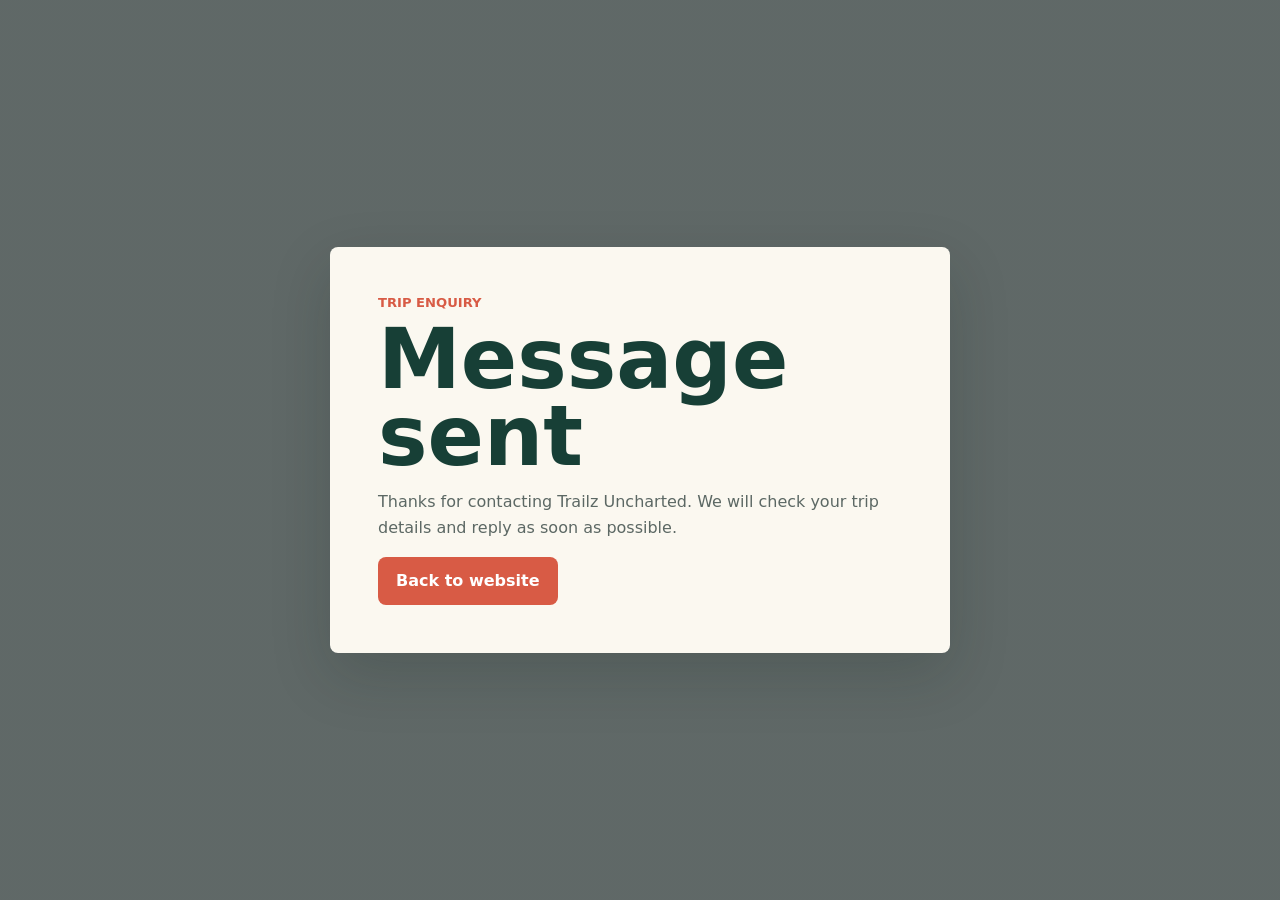
<file: success.html>
<!DOCTYPE html>
<html lang="en">
  <head>
    <meta charset="UTF-8" />
    <meta name="viewport" content="width=device-width, initial-scale=1.0" />
    <title>Enquiry Sent | Trailz Uncharted</title>
    <link rel="stylesheet" href="styles.css" />
  </head>
  <body class="success-page">
    <main class="success-panel">
      <p class="eyebrow">Trip enquiry</p>
      <h1>Message sent</h1>
      <p>
        Thanks for contacting Trailz Uncharted. We will check your trip details
        and reply as soon as possible.
      </p>
      <a class="primary-action" href="/">
        Back to website
      </a>
    </main>
  </body>
</html>
</file>
<file: styles.css>
:root {
  --ink: #14211f;
  --muted: #5c6864;
  --paper: #fbf8f0;
  --mist: #e7f1ed;
  --pine: #173f36;
  --teal: #0b6b70;
  --coral: #d85b45;
  --sun: #f3b64a;
  --line: rgba(20, 33, 31, 0.16);
  --shadow: 0 22px 60px rgba(18, 31, 29, 0.18);
}

* {
  box-sizing: border-box;
}

html {
  scroll-behavior: smooth;
}

body {
  margin: 0;
  font-family: Inter, ui-sans-serif, system-ui, -apple-system, BlinkMacSystemFont, "Segoe UI", sans-serif;
  color: var(--ink);
  background: var(--paper);
}

img {
  display: block;
  max-width: 100%;
}

a {
  color: inherit;
}

.site-header {
  position: fixed;
  inset: 0 0 auto;
  z-index: 10;
  display: flex;
  align-items: center;
  justify-content: space-between;
  gap: 18px;
  padding: 18px clamp(18px, 4vw, 52px);
  color: #fff;
  transition: background 180ms ease, color 180ms ease, box-shadow 180ms ease;
}

.site-header.scrolled {
  color: var(--ink);
  background: rgba(251, 248, 240, 0.94);
  box-shadow: 0 12px 35px rgba(18, 31, 29, 0.09);
  backdrop-filter: blur(16px);
}

.brand,
.site-nav,
.hero-actions,
.filter-bar,
.contact-band,
.site-footer {
  display: flex;
  align-items: center;
}

.brand {
  gap: 10px;
  text-decoration: none;
  font-weight: 800;
  white-space: nowrap;
}

.brand-mark {
  display: grid;
  width: 36px;
  height: 36px;
  place-items: center;
  border: 1px solid currentColor;
  border-radius: 8px;
  font-size: 0.8rem;
}

.site-nav {
  gap: clamp(12px, 3vw, 34px);
  font-size: 0.95rem;
  font-weight: 700;
}

.site-nav a {
  text-decoration: none;
}

.menu-toggle {
  display: none;
  width: 42px;
  height: 42px;
  place-items: center;
  gap: 4px;
  padding: 10px;
  border: 1px solid currentColor;
  border-radius: 8px;
  color: inherit;
  background: transparent;
  cursor: pointer;
}

.menu-toggle span {
  display: block;
  width: 18px;
  height: 2px;
  border-radius: 2px;
  background: currentColor;
}

.icon-button {
  position: relative;
  display: grid;
  width: 42px;
  height: 42px;
  place-items: center;
  border: 1px solid currentColor;
  border-radius: 8px;
  text-decoration: none;
}

.header-socials,
.footer-socials {
  display: flex;
  align-items: center;
  gap: 8px;
}

.muted-social {
  opacity: 0.72;
}

.icon-button svg,
.primary-action svg,
.secondary-action svg,
.footer-socials svg {
  width: 18px;
  height: 18px;
}

.social-icon {
  fill: none;
  stroke: currentColor;
  stroke-width: 1.9;
  stroke-linecap: round;
  stroke-linejoin: round;
}

.social-icon path:last-child {
  fill: currentColor;
  stroke: none;
}

.social-fallback {
  display: grid;
  width: 18px;
  height: 18px;
  place-items: center;
  font-size: 0.72rem;
  font-weight: 950;
  line-height: 1;
}

.icon-button .social-icon + .social-fallback,
.footer-socials .social-icon + .social-fallback {
  display: none;
}

[data-tooltip]::after {
  position: absolute;
  right: 0;
  bottom: -36px;
  padding: 7px 10px;
  color: #fff;
  background: var(--ink);
  border-radius: 6px;
  content: attr(data-tooltip);
  font-size: 0.76rem;
  opacity: 0;
  pointer-events: none;
  transform: translateY(-4px);
  transition: opacity 150ms ease, transform 150ms ease;
}

[data-tooltip]:hover::after {
  opacity: 1;
  transform: translateY(0);
}

.hero {
  position: relative;
  min-height: 92vh;
  display: grid;
  align-items: end;
  overflow: hidden;
  isolation: isolate;
}

.hero::before {
  position: absolute;
  inset: 0;
  z-index: -1;
  content: "";
  background: rgba(9, 18, 17, 0.45);
}

.hero-media {
  position: absolute;
  inset: 0;
  z-index: -2;
  background-image: url("https://images.unsplash.com/photo-1464822759023-fed622ff2c3b?auto=format&fit=crop&w=1800&q=82");
  background-position: center;
  background-size: cover;
}

.hero-content {
  width: min(840px, calc(100% - 36px));
  margin: 0 auto;
  padding: 140px 0 86px;
  color: #fff;
}

.eyebrow {
  margin: 0 0 12px;
  color: var(--coral);
  font-size: 0.82rem;
  font-weight: 900;
  text-transform: uppercase;
}

.hero .eyebrow {
  color: var(--sun);
}

h1,
h2,
h3,
p {
  margin-top: 0;
}

h1 {
  max-width: 760px;
  margin-bottom: 14px;
  font-size: clamp(3.1rem, 9vw, 7.6rem);
  line-height: 0.92;
  letter-spacing: 0;
}

h2 {
  margin-bottom: 0;
  font-size: clamp(2rem, 5vw, 4.2rem);
  line-height: 1;
  letter-spacing: 0;
}

h3 {
  margin-bottom: 8px;
  font-size: 1.35rem;
  line-height: 1.12;
}

.hero-content > p:not(.eyebrow) {
  max-width: 640px;
  color: rgba(255, 255, 255, 0.9);
  font-size: clamp(1.08rem, 2.2vw, 1.36rem);
  line-height: 1.55;
}

.route-stamp {
  display: inline-grid;
  gap: 2px;
  margin-top: 4px;
  padding: 10px 14px;
  border: 1px solid rgba(255, 255, 255, 0.68);
  border-radius: 8px;
  color: #fff;
  background: rgba(20, 33, 31, 0.28);
  text-transform: uppercase;
  transform: rotate(-2deg);
  backdrop-filter: blur(10px);
}

.route-stamp span {
  font-size: 0.66rem;
  font-weight: 850;
}

.route-stamp strong {
  font-size: 0.95rem;
}

.hero-actions {
  flex-wrap: wrap;
  gap: 12px;
  margin-top: 28px;
}

.primary-action,
.secondary-action {
  display: inline-flex;
  min-height: 48px;
  align-items: center;
  justify-content: center;
  gap: 10px;
  padding: 12px 18px;
  border-radius: 8px;
  font-weight: 850;
  text-decoration: none;
}

.primary-action {
  border: 0;
  color: #fff;
  background: var(--coral);
  cursor: pointer;
}

.secondary-action {
  border: 1px solid rgba(255, 255, 255, 0.76);
  color: #fff;
  background: rgba(255, 255, 255, 0.1);
}

.featured-reel-band {
  display: flex;
  align-items: center;
  justify-content: space-between;
  gap: 24px;
  padding: 34px clamp(18px, 5vw, 70px);
  color: #fff;
  background: var(--teal);
}

.featured-reel-band h2 {
  margin: 0;
  font-size: clamp(1.7rem, 4vw, 3.2rem);
}

.featured-reel-band .eyebrow {
  color: var(--sun);
}

.featured-reel-band .primary-action {
  flex: 0 0 auto;
  background: var(--coral);
}

.ticker-band {
  overflow: hidden;
  border-block: 1px solid var(--line);
  background: var(--ink);
}

.ticker-track {
  display: flex;
  width: max-content;
  min-width: 100%;
  gap: 34px;
  padding: 13px 0;
  color: #fff;
  animation: tickerMove 26s linear infinite;
}

.ticker-track span {
  position: relative;
  flex: 0 0 auto;
  font-size: 0.85rem;
  font-weight: 900;
  text-transform: uppercase;
}

.ticker-track span::after {
  position: absolute;
  right: -22px;
  color: var(--sun);
  content: "/";
}

@keyframes tickerMove {
  from {
    transform: translateX(0);
  }

  to {
    transform: translateX(-45%);
  }
}

.stats-band {
  display: grid;
  grid-template-columns: repeat(3, 1fr);
  gap: 1px;
  background: var(--line);
}

.stats-band div {
  min-height: 126px;
  padding: 26px clamp(18px, 4vw, 52px);
  background: var(--mist);
}

.stats-band strong,
.stats-band span {
  display: block;
}

.stats-band strong {
  margin-bottom: 8px;
  color: var(--pine);
  font-size: 1.2rem;
}

.stats-band span,
.route-card p,
.story-copy p,
.contact-band p,
.planner-output {
  color: var(--muted);
  line-height: 1.62;
}

.passport-section {
  padding: clamp(42px, 7vw, 82px) clamp(18px, 5vw, 70px);
  background:
    linear-gradient(90deg, rgba(251, 248, 240, 0.94), rgba(251, 248, 240, 0.82)),
    url("https://images.unsplash.com/photo-1469854523086-cc02fe5d8800?auto=format&fit=crop&w=1600&q=80") center/cover;
}

.passport-card {
  max-width: 980px;
  padding: clamp(24px, 5vw, 42px);
  border: 1px solid rgba(20, 33, 31, 0.24);
  border-radius: 8px;
  background: rgba(255, 255, 255, 0.76);
  box-shadow: var(--shadow);
  backdrop-filter: blur(12px);
}

.passport-topline,
.passport-stamps {
  display: flex;
  flex-wrap: wrap;
  gap: 10px;
}

.passport-topline {
  justify-content: space-between;
  margin-bottom: 16px;
  color: var(--teal);
  font-size: 0.78rem;
  font-weight: 950;
  text-transform: uppercase;
}

.passport-card h2 {
  max-width: 760px;
  margin-bottom: 14px;
}

.passport-card p {
  max-width: 760px;
  color: var(--muted);
  line-height: 1.62;
}

.passport-stamps {
  margin-top: 20px;
}

.passport-stamps span {
  padding: 9px 11px;
  border: 1px solid var(--line);
  border-radius: 8px;
  color: var(--pine);
  background: var(--mist);
  font-size: 0.82rem;
  font-weight: 900;
  text-transform: uppercase;
}

.section,
.planner {
  padding: clamp(62px, 10vw, 118px) clamp(18px, 5vw, 70px);
}

.reels-section {
  background: #fff;
}

.reels-intro {
  max-width: 860px;
  margin: -4px 0 24px;
  color: var(--muted);
  font-size: 1.05rem;
  line-height: 1.62;
}

.section-heading {
  display: grid;
  grid-template-columns: minmax(0, 1fr) minmax(240px, 690px);
  gap: 28px;
  align-items: end;
  margin-bottom: 28px;
}

.reels-grid {
  display: grid;
  grid-template-columns: repeat(4, minmax(0, 1fr));
  gap: 16px;
}

.reel-card {
  position: relative;
  min-height: 420px;
  display: grid;
  align-content: end;
  overflow: hidden;
  padding: 18px;
  border-radius: 8px;
  color: #fff;
  text-decoration: none;
  isolation: isolate;
  box-shadow: var(--shadow);
}

.reel-card::after {
  position: absolute;
  inset: 0;
  z-index: -1;
  content: "";
  background: linear-gradient(rgba(20, 33, 31, 0.05), rgba(20, 33, 31, 0.74));
}

.reel-card img {
  position: absolute;
  inset: 0;
  z-index: -2;
  width: 100%;
  height: 100%;
  object-fit: cover;
  transition: transform 220ms ease;
}

.reel-card:hover img {
  transform: scale(1.04);
}

.reel-card span {
  display: inline-flex;
  width: fit-content;
  align-items: center;
  gap: 8px;
  margin-bottom: 12px;
  padding: 8px 10px;
  border-radius: 6px;
  background: rgba(255, 255, 255, 0.18);
  font-size: 0.82rem;
  font-weight: 900;
  backdrop-filter: blur(12px);
}

.reel-card span svg {
  width: 18px;
  height: 18px;
}

.reel-card h3 {
  max-width: 320px;
  margin-bottom: 0;
  color: #fff;
}

.reel-card-featured {
  grid-column: span 2;
  min-height: 520px;
  border: 1px solid rgba(243, 182, 74, 0.55);
}

.reel-card-featured::before {
  position: absolute;
  inset: 14px;
  z-index: -1;
  border: 1px solid rgba(255, 255, 255, 0.52);
  border-radius: 6px;
  content: "";
}

.reel-card-featured::after {
  background:
    linear-gradient(110deg, rgba(216, 91, 69, 0.32), transparent 42%),
    linear-gradient(rgba(20, 33, 31, 0.08), rgba(20, 33, 31, 0.82));
}

.reel-card-featured h3 {
  font-size: clamp(1.8rem, 4vw, 3.2rem);
}

.filter-bar {
  flex-wrap: wrap;
  gap: 10px;
  margin-bottom: 24px;
}

.filter-button {
  min-height: 40px;
  padding: 9px 14px;
  border: 1px solid var(--line);
  border-radius: 8px;
  color: var(--ink);
  background: transparent;
  cursor: pointer;
  font-weight: 800;
}

.filter-button.active {
  color: #fff;
  background: var(--teal);
  border-color: var(--teal);
}

.route-grid {
  display: grid;
  grid-template-columns: repeat(3, minmax(0, 1fr));
  gap: 18px;
}

.route-card {
  min-height: 510px;
  overflow: hidden;
  border: 1px solid var(--line);
  border-radius: 8px;
  background: #fff;
  box-shadow: 0 16px 50px rgba(18, 31, 29, 0.08);
}

.route-card[hidden] {
  display: none;
}

.route-card img {
  width: 100%;
  height: 330px;
  object-fit: cover;
}

.route-card div {
  padding: 22px;
}

.route-card span {
  display: inline-block;
  margin-bottom: 12px;
  color: var(--teal);
  font-size: 0.78rem;
  font-weight: 900;
  text-transform: uppercase;
}

.visited-section {
  padding: clamp(62px, 10vw, 118px) clamp(18px, 5vw, 70px);
  background: #fff;
}

.visited-hero {
  display: flex;
  align-items: center;
  justify-content: space-between;
  gap: 26px;
  margin-bottom: 18px;
  padding: clamp(24px, 5vw, 42px);
  border-radius: 8px;
  color: #fff;
  background:
    linear-gradient(110deg, rgba(23, 63, 54, 0.92), rgba(11, 107, 112, 0.74)),
    url("https://images.unsplash.com/photo-1524492412937-b28074a5d7da?auto=format&fit=crop&w=1600&q=80") center/cover;
}

.visited-hero div {
  max-width: 780px;
}

.visited-badge {
  display: inline-block;
  margin-bottom: 12px;
  padding: 8px 10px;
  border: 1px solid rgba(255, 255, 255, 0.48);
  border-radius: 8px;
  color: var(--sun);
  font-size: 0.76rem;
  font-weight: 950;
  text-transform: uppercase;
}

.visited-hero h3 {
  max-width: 720px;
  font-size: clamp(1.8rem, 4vw, 3.4rem);
}

.visited-hero p {
  max-width: 720px;
  margin-bottom: 0;
  color: rgba(255, 255, 255, 0.78);
  line-height: 1.62;
}

.visited-columns {
  display: grid;
  grid-template-columns: minmax(0, 1.35fr) minmax(280px, 0.65fr);
  gap: 18px;
}

.visited-columns article {
  padding: 22px;
  border: 1px solid var(--line);
  border-radius: 8px;
  background: var(--paper);
}

.place-chip-grid {
  display: flex;
  flex-wrap: wrap;
  gap: 9px;
}

.place-chip-grid span {
  padding: 8px 10px;
  border: 1px solid rgba(11, 107, 112, 0.2);
  border-radius: 8px;
  color: var(--pine);
  background: #fff;
  font-size: 0.86rem;
  font-weight: 850;
}

.place-chip-grid.compact span {
  color: #fff;
  background: var(--teal);
}

.visited-note {
  margin-top: 20px;
  padding: 18px;
  border-left: 5px solid var(--coral);
  background: #fff;
}

.visited-note strong {
  display: block;
  margin-bottom: 8px;
  color: var(--pine);
}

.visited-note p {
  margin-bottom: 0;
  color: var(--muted);
  line-height: 1.62;
}

.future-section {
  padding: clamp(62px, 10vw, 118px) clamp(18px, 5vw, 70px);
  background: var(--mist);
}

.future-grid {
  display: grid;
  grid-template-columns: repeat(3, minmax(0, 1fr));
  gap: 16px;
}

.future-card {
  overflow: hidden;
  border-radius: 8px;
  background: #fff;
  box-shadow: 0 16px 45px rgba(18, 31, 29, 0.08);
}

.future-card img {
  width: 100%;
  height: 245px;
  object-fit: cover;
}

.future-card span {
  display: inline-block;
  margin: 20px 20px 10px;
  color: var(--coral);
  font-size: 0.78rem;
  font-weight: 900;
  text-transform: uppercase;
}

.future-card h3 {
  min-height: 62px;
  margin: 0;
  padding: 0 20px 22px;
}

.future-card-night {
  color: #fff;
  background: var(--ink);
}

.future-card-night span {
  color: var(--sun);
}

.story-strip {
  display: grid;
  grid-template-columns: minmax(280px, 0.8fr) minmax(360px, 1.2fr);
  gap: clamp(26px, 5vw, 76px);
  align-items: center;
  padding: clamp(60px, 10vw, 120px) clamp(18px, 5vw, 70px);
  color: #fff;
  background: var(--pine);
}

.story-copy p {
  max-width: 560px;
  color: rgba(255, 255, 255, 0.72);
}

.inline-reel-link {
  display: inline-flex;
  min-height: 44px;
  align-items: center;
  gap: 9px;
  margin-top: 8px;
  color: var(--sun);
  font-weight: 900;
  text-decoration: none;
}

.inline-reel-link svg {
  width: 18px;
  height: 18px;
}

.reel-wall {
  display: grid;
  grid-template-columns: repeat(3, minmax(0, 1fr));
  gap: 14px;
}

.reel-wall article,
.featured-reel-tile {
  position: relative;
  min-height: 430px;
  overflow: hidden;
  border-radius: 8px;
  color: #fff;
  text-decoration: none;
}

.featured-reel-tile::after {
  position: absolute;
  inset: 0;
  content: "";
  background: linear-gradient(rgba(11, 107, 112, 0.08), rgba(20, 33, 31, 0.56));
}

.reel-wall img,
.featured-reel-tile img {
  width: 100%;
  height: 100%;
  object-fit: cover;
}

.reel-wall span,
.featured-reel-tile span {
  position: absolute;
  left: 14px;
  right: 14px;
  bottom: 14px;
  z-index: 1;
  display: flex;
  align-items: center;
  gap: 8px;
  padding: 10px 12px;
  border-radius: 6px;
  color: #fff;
  background: rgba(20, 33, 31, 0.72);
  font-weight: 850;
}

.featured-reel-tile svg {
  width: 18px;
  height: 18px;
  flex: 0 0 auto;
}

.planner {
  background: #fff;
}

.planner-form {
  display: grid;
  grid-template-columns: minmax(200px, 1.2fr) minmax(180px, 0.9fr) minmax(90px, 0.35fr) auto;
  gap: 14px;
  align-items: end;
  margin-bottom: 18px;
}

label {
  display: grid;
  gap: 8px;
  color: var(--pine);
  font-size: 0.9rem;
  font-weight: 850;
}

input,
select,
textarea {
  width: 100%;
  min-height: 48px;
  padding: 10px 12px;
  border: 1px solid var(--line);
  border-radius: 8px;
  color: var(--ink);
  background: var(--paper);
  font: inherit;
}

textarea {
  resize: vertical;
}

.planner-output {
  display: block;
  min-height: 84px;
  padding: 20px;
  border-left: 5px solid var(--sun);
  background: var(--mist);
  font-weight: 700;
}

.booking-section {
  display: grid;
  grid-template-columns: minmax(260px, 0.85fr) minmax(320px, 1.15fr);
  gap: clamp(28px, 5vw, 70px);
  align-items: start;
  padding: clamp(62px, 10vw, 118px) clamp(18px, 5vw, 70px);
  background: var(--paper);
}

.booking-copy p:not(.eyebrow) {
  max-width: 560px;
  color: var(--muted);
  line-height: 1.62;
}

.booking-form {
  display: grid;
  grid-template-columns: repeat(2, minmax(0, 1fr));
  gap: 14px;
  padding: 22px;
  border: 1px solid var(--line);
  border-radius: 8px;
  background: #fff;
  box-shadow: 0 16px 45px rgba(18, 31, 29, 0.08);
}

.booking-dm,
.booking-copy,
.booking-submit,
.booking-note,
.booking-message {
  grid-column: 1 / -1;
}

.hidden-field {
  display: none;
}

.booking-note {
  margin: 0;
  padding: 16px;
  border-left: 5px solid var(--teal);
  color: var(--muted);
  background: var(--mist);
  line-height: 1.58;
  font-weight: 750;
}

.contact-band {
  justify-content: space-between;
  gap: 28px;
  padding: clamp(56px, 8vw, 96px) clamp(18px, 5vw, 70px);
  color: #fff;
  background:
    linear-gradient(rgba(20, 33, 31, 0.62), rgba(20, 33, 31, 0.62)),
    url("https://images.unsplash.com/photo-1488646953014-85cb44e25828?auto=format&fit=crop&w=1600&q=80") center/cover;
}

.contact-band div {
  max-width: 720px;
}

.contact-band p {
  color: rgba(255, 255, 255, 0.78);
}

.site-footer {
  justify-content: space-between;
  gap: 18px;
  padding: 28px clamp(18px, 5vw, 70px);
  color: #fff;
  background: var(--ink);
}

.site-footer > div:first-child {
  display: grid;
  gap: 4px;
}

.success-page {
  min-height: 100vh;
  display: grid;
  place-items: center;
  padding: 24px;
  background:
    linear-gradient(rgba(20, 33, 31, 0.68), rgba(20, 33, 31, 0.68)),
    url("https://images.unsplash.com/photo-1464822759023-fed622ff2c3b?auto=format&fit=crop&w=1800&q=82") center/cover;
}

.success-panel {
  width: min(620px, 100%);
  padding: clamp(28px, 6vw, 48px);
  border-radius: 8px;
  color: var(--ink);
  background: var(--paper);
  box-shadow: var(--shadow);
}

.success-panel h1 {
  color: var(--pine);
  font-size: clamp(2.6rem, 8vw, 5.2rem);
}

.success-panel p:not(.eyebrow) {
  color: var(--muted);
  line-height: 1.62;
}

.footer-socials a {
  position: relative;
  display: grid;
  width: 42px;
  height: 42px;
  place-items: center;
  border: 1px solid rgba(255, 255, 255, 0.44);
  border-radius: 8px;
  color: #fff;
  text-decoration: none;
}

.footer-socials a:first-child {
  background: var(--coral);
  border-color: var(--coral);
}

.support-launcher {
  position: fixed;
  right: 20px;
  bottom: 20px;
  z-index: 20;
  display: grid;
  width: 58px;
  height: 58px;
  place-items: center;
  border: 0;
  border-radius: 50%;
  color: #fff;
  background: var(--coral);
  box-shadow: var(--shadow);
  cursor: pointer;
}

.support-launcher-badge,
.support-avatar-badge {
  display: grid;
  flex: 0 0 auto;
  place-items: center;
  color: var(--ink);
  background: var(--sun);
  font-weight: 950;
}

.support-launcher-badge {
  width: 34px;
  height: 34px;
  border-radius: 8px;
  font-size: 0.78rem;
}

.support-avatar-badge {
  width: 42px;
  height: 42px;
  border-radius: 10px;
  font-size: 0.9rem;
}

.support-launcher svg {
  width: 24px;
  height: 24px;
}

.support-launcher-fallback {
  display: none;
  font-weight: 950;
}

.support-chat {
  position: fixed;
  right: 20px;
  bottom: 92px;
  z-index: 20;
  width: min(380px, calc(100vw - 32px));
  overflow: hidden;
  border: 1px solid var(--line);
  border-radius: 8px;
  background: #fff;
  box-shadow: var(--shadow);
  opacity: 0;
  pointer-events: none;
  transform: translateY(16px);
  transition: opacity 180ms ease, transform 180ms ease;
}

.support-chat.open {
  opacity: 1;
  pointer-events: auto;
  transform: translateY(0);
}

.support-header {
  display: flex;
  align-items: center;
  justify-content: space-between;
  gap: 12px;
  padding: 16px;
  color: #fff;
  background: var(--pine);
}

.support-header span,
.support-header strong {
  display: block;
}

.support-header span {
  color: var(--sun);
  font-size: 0.78rem;
  font-weight: 950;
  text-transform: uppercase;
}

.support-header strong {
  font-size: 0.96rem;
}

.support-header button {
  display: grid;
  width: 36px;
  height: 36px;
  place-items: center;
  border: 1px solid rgba(255, 255, 255, 0.38);
  border-radius: 8px;
  color: #fff;
  background: transparent;
  cursor: pointer;
}

.support-header button span {
  position: absolute;
  width: 1px;
  height: 1px;
  overflow: hidden;
  clip: rect(0 0 0 0);
}

.support-messages {
  display: grid;
  max-height: 270px;
  gap: 10px;
  overflow-y: auto;
  padding: 14px;
  background: var(--paper);
}

.support-message {
  width: fit-content;
  max-width: 88%;
  padding: 10px 12px;
  border-radius: 8px;
  font-size: 0.92rem;
  line-height: 1.45;
}

.support-message.bot {
  color: var(--ink);
  background: var(--mist);
}

.support-message.user {
  justify-self: end;
  color: #fff;
  background: var(--teal);
}

.support-quick {
  display: flex;
  flex-wrap: wrap;
  gap: 8px;
  padding: 12px 14px 0;
}

.support-quick button {
  min-height: 34px;
  padding: 7px 10px;
  border: 1px solid var(--line);
  border-radius: 8px;
  color: var(--pine);
  background: #fff;
  cursor: pointer;
  font-weight: 850;
}

.support-form {
  display: grid;
  grid-template-columns: 1fr auto;
  gap: 8px;
  padding: 12px 14px;
}

.support-form input {
  min-height: 42px;
}

.support-form button {
  display: inline-flex;
  min-height: 42px;
  align-items: center;
  gap: 8px;
  padding: 9px 12px;
  border: 0;
  border-radius: 8px;
  color: #fff;
  background: var(--coral);
  cursor: pointer;
  font-weight: 900;
}

.support-dm {
  display: block;
  padding: 13px 14px 15px;
  color: var(--teal);
  font-weight: 900;
  text-align: center;
  text-decoration: none;
}

@media (max-width: 880px) {
  .site-header {
    align-items: center;
    flex-wrap: wrap;
  }

  .site-nav {
    order: 4;
    display: none;
    width: 100%;
    flex-direction: column;
    align-items: stretch;
    gap: 0;
    padding: 10px;
    border: 1px solid rgba(20, 33, 31, 0.14);
    border-radius: 8px;
    color: var(--ink);
    background: rgba(251, 248, 240, 0.98);
    box-shadow: 0 16px 35px rgba(18, 31, 29, 0.14);
  }

  .site-header.menu-open .site-nav {
    display: flex;
  }

  .site-nav a {
    min-height: 42px;
    display: flex;
    align-items: center;
    padding: 8px 10px;
    border-radius: 6px;
  }

  .site-nav a:hover {
    background: var(--mist);
  }

  .menu-toggle {
    display: grid;
  }

  .stats-band,
  .section-heading,
  .route-grid,
  .reels-grid,
  .future-grid,
  .visited-columns,
  .story-strip,
  .planner-form,
  .booking-section,
  .booking-form {
    grid-template-columns: 1fr;
  }

  .reel-card,
  .reel-card-featured {
    grid-column: auto;
    min-height: 360px;
  }

  .route-card {
    min-height: auto;
  }

  .story-strip {
    align-items: start;
  }

  .reel-wall {
    overflow-x: auto;
    grid-template-columns: repeat(3, minmax(220px, 1fr));
    padding-bottom: 10px;
  }

  .reel-wall article {
    min-height: 360px;
  }

  .contact-band,
  .featured-reel-band,
  .visited-hero,
  .site-footer {
    align-items: flex-start;
    flex-direction: column;
  }
}

@media (max-width: 520px) {
  .brand span:last-child {
    max-width: 128px;
    white-space: normal;
    line-height: 1.05;
  }

  .header-socials .muted-social {
    display: none;
  }

  .support-chat {
    right: 12px;
    bottom: 96px;
  }

  .support-launcher {
    right: 12px;
    bottom: 18px;
    width: 52px;
    height: 52px;
  }

  .hero {
    min-height: 88vh;
  }

  .hero-content {
    padding-bottom: 58px;
  }

  .primary-action,
  .secondary-action {
    width: 100%;
  }

  .route-card img {
    height: 260px;
  }
}
</file>
